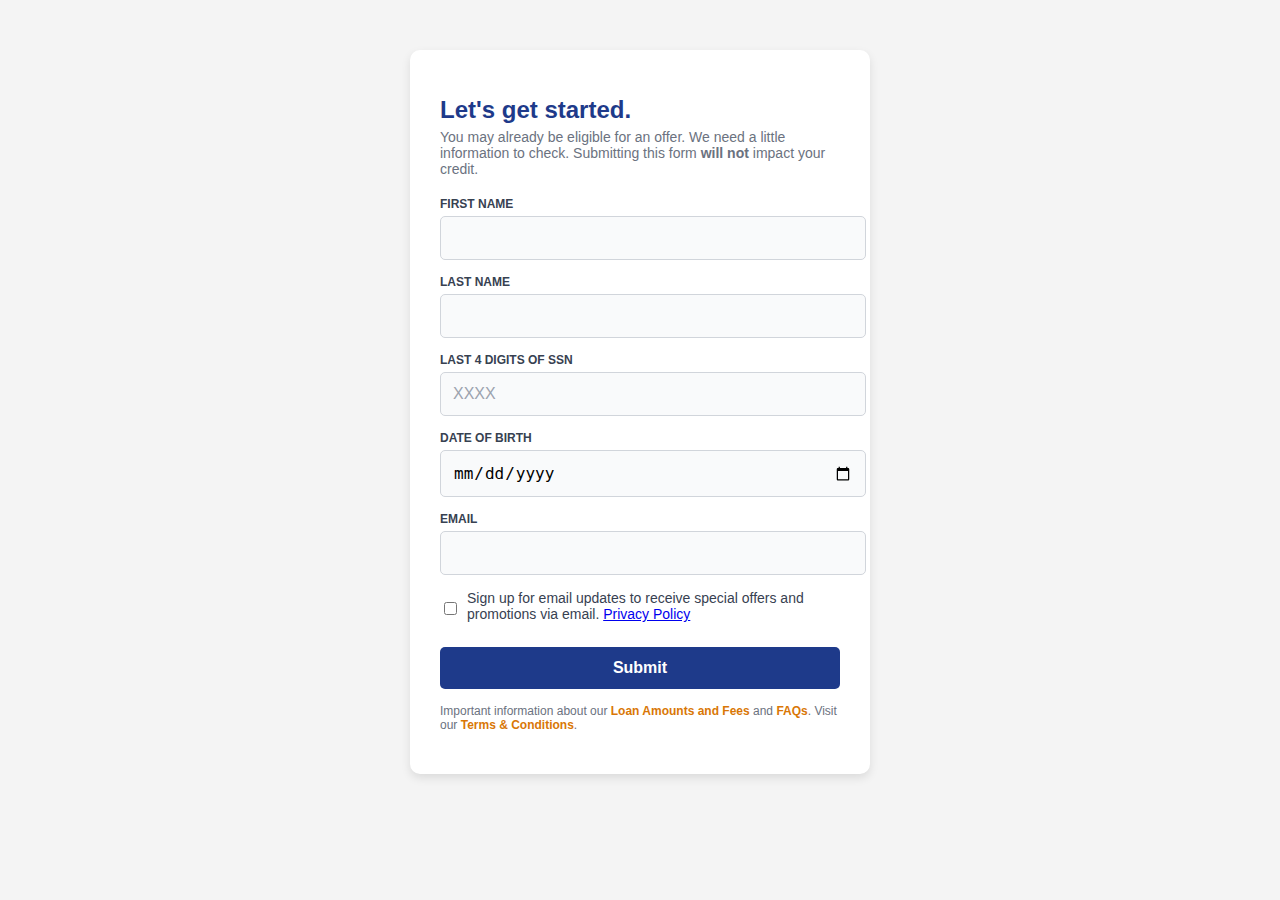
<file: login.html>
<!DOCTYPE html>
<html lang="en">
<head>
    <meta charset="UTF-8">
    <meta name="viewport" content="width=device-width, initial-scale=1.0">
    <title>Loan Application Form</title>
    <link rel="stylesheet" href="ustyle.css">
</head>
<body>
    <div class="container">
        <div class="header">
            <h1>Let's get started.</h1>
            <p>You may already be eligible for an offer. We need a little information to check. Submitting this form <strong>will not</strong> impact your credit.</p>
        </div>
        <form action="#" method="post">
            <div class="input-group">
                <label for="first-name">FIRST NAME</label>
                <input type="text" id="first-name" name="first-name" required>
            </div>
            <div class="input-group">
                <label for="last-name">LAST NAME</label>
                <input type="text" id="last-name" name="last-name" required>
            </div>
            <div class="input-group">
                <label for="ssn">LAST 4 DIGITS OF SSN</label>
                <input type="text" id="ssn" name="ssn" pattern="\d{4}" placeholder="XXXX" required>
            </div>
            <div class="input-group">
                <label for="dob">DATE OF BIRTH</label>
                <input type="date" id="dob" name="dob" required>
            </div>
            <div class="input-group">
                <label for="email">EMAIL</label>
                <input type="email" id="email" name="email" required>
            </div>
            <div class="checkbox-group">
                <input type="checkbox" id="subscribe" name="subscribe">
                <label for="subscribe">Sign up for email updates to receive special offers and promotions via email. <a href="#">Privacy Policy</a></label>
            </div>
            <button type="submit">Submit</button>
        </form>
        <p class="footer">Important information about our <a href="#">Loan Amounts and Fees</a> and <a href="#">FAQs</a>. Visit our <a href="#">Terms & Conditions</a>.</p>
    </div>
</body>
</html>
</file>
<file: ustyle.css>
body {
    font-family: 'Inter', sans-serif;
    background-color: #f4f4f4;
    margin: 0;
    padding: 0;
}
.container {
    max-width: 400px;
    margin: 50px auto;
    background: #fff;
    padding: 30px;
    border-radius: 10px;
    box-shadow: 0 4px 10px rgba(0, 0, 0, 0.1);
}
.header {
    text-align: left;
    margin-bottom: 20px;
}
h1 {
    color: #1e3a8a;
    font-size: 24px;
    font-weight: bold;
    margin-bottom: 5px;
}
p {
    color: #6b7280;
    font-size: 14px;
    margin-top: 0;
}
.input-group {
    margin: 15px 0;
    text-align: left;
}
label {
    display: block;
    font-weight: bold;
    font-size: 12px;
    color: #374151;
    margin-bottom: 5px;
}
input {
    width: 100%;
    padding: 12px;
    border: 1px solid #d1d5db;
    border-radius: 5px;
    font-size: 16px;
    background-color: #f9fafb;
}
input:focus {
    outline: 2px solid #1e3a8a;
    border: none;
}
input::placeholder {
    color: #9ca3af;
}
.checkbox-group {
    display: flex;
    align-items: center;
    font-size: 14px;
    margin: 10px 0;
}
.checkbox-group input {
    width: auto;
    margin-right: 10px;
}
.checkbox-group label {
    font-weight: normal;
    font-size: 14px;
}
button {
    width: 100%;
    padding: 12px;
    background-color: #1e3a8a;
    color: white;
    border: none;
    border-radius: 5px;
    font-size: 16px;
    cursor: pointer;
    margin-top: 10px;
    font-weight: bold;
}
button:hover {
    background-color: #153072;
}
.footer {
    font-size: 12px;
    color: #6b7280;
    margin-top: 15px;
    text-align: left;
}
.footer a {
    color: #d97706;
    text-decoration: none;
        font-weight: bold;}
</file>
